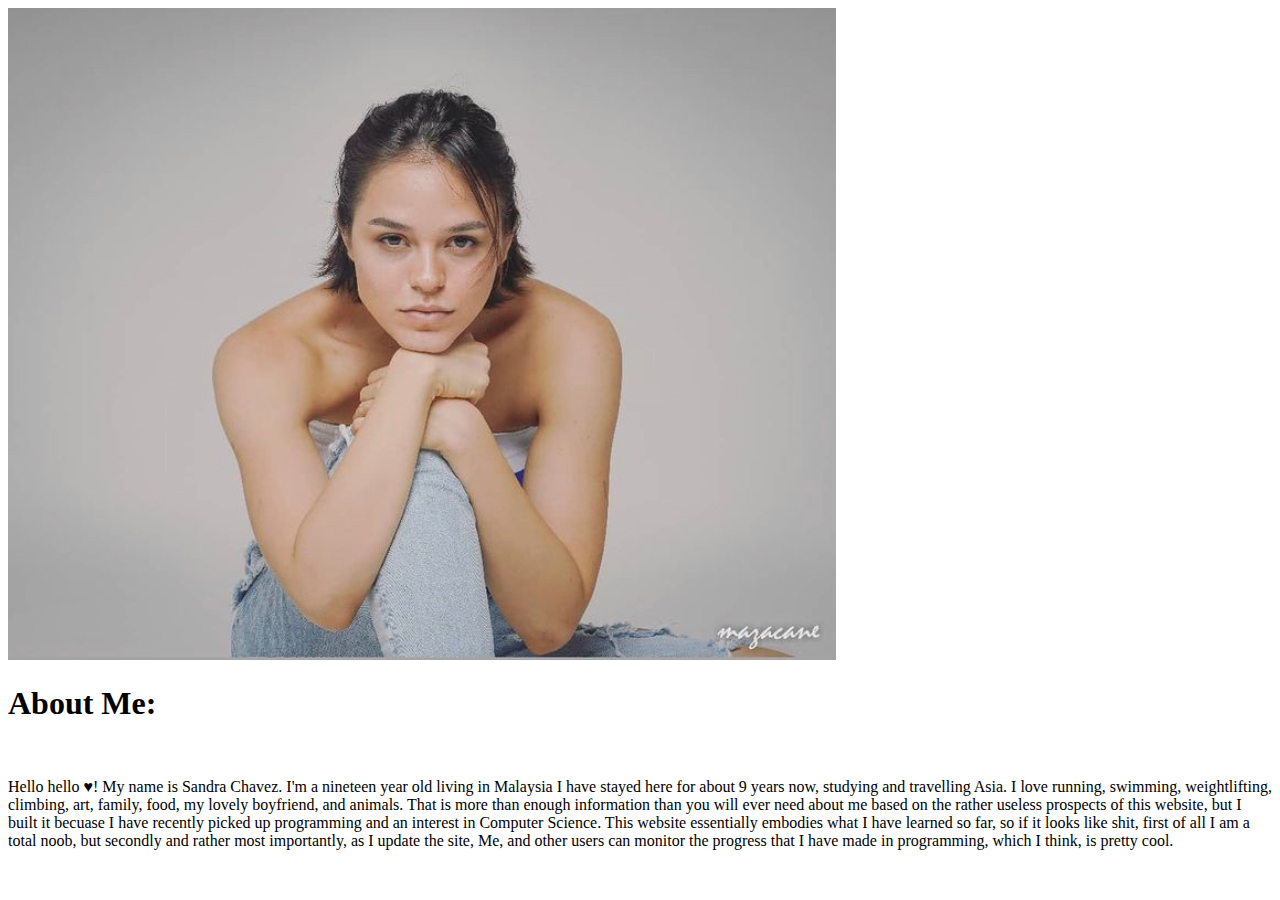
<file: AboutMe.html>
<!DOCTYPE html>
<html lang="en">
<head>
    <meta charset="UTF-8">
    <meta http-equiv="X-UA-Compatible" content="IE=edge">
    <meta name="viewport" content="width=device-width, initial-scale=1.0">
    <title>About Me!</title>
</head>
<body>
    <main>
        <img src="assests/IMG-8060.jpg" alt="Me">
        <h1>About Me:</h1><br>
        
        <p> Hello hello &hearts;! My name is Sandra Chavez. I'm a nineteen year old living in Malaysia
            I have stayed here for about 9 years now, studying and travelling Asia. I love running, swimming,
             weightlifting, climbing, art, family, food, my lovely boyfriend, and animals.
              That is more than enough information than you will ever need about me based on the rather 
              useless prospects of this website, but I built it becuase I have recently picked up programming 
              and an interest in Computer Science. This website essentially embodies what I have learned so 
              far, so if it looks like shit, first of all I am a total noob, but secondly and rather most
               importantly, as I update the site, Me, and other users can monitor the progress that 
               I have made in programming, which I think, is pretty cool.

        </p>

    </main>
    

    
</body>
</html>
</file>
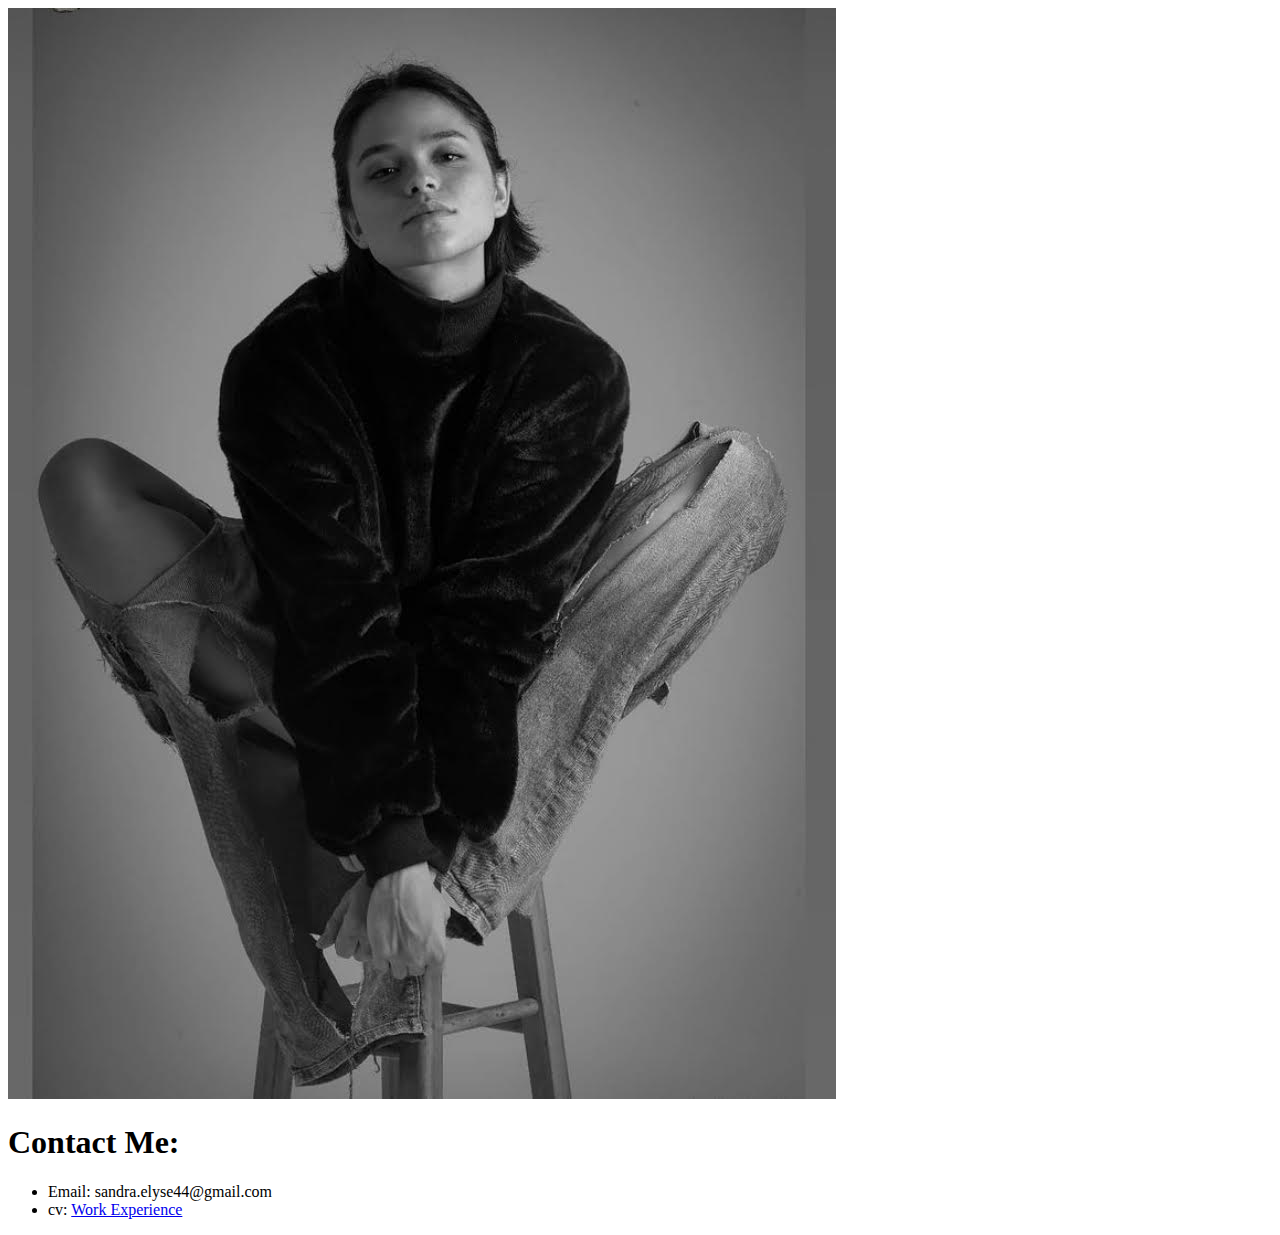
<file: ContactMe.html>
<!DOCTYPE html>
<html lang="en">
<head>
    <meta charset="UTF-8">
    <meta http-equiv="X-UA-Compatible" content="IE=edge">
    <meta name="viewport" content="width=device-width, initial-scale=1.0">
    <title>Contact Me</title>
</head>
<body>
    <img src="assests/unnamed.jpg" alt="Me">
    <h1>Contact Me:</h1>
    
    <ul>
        <li>Email: sandra.elyse44@gmail.com</li>
        <li>cv: <a href="SandraElyseChavez.html">Work Experience</a></li>  
        </ul>
</body>
</html>
</file>
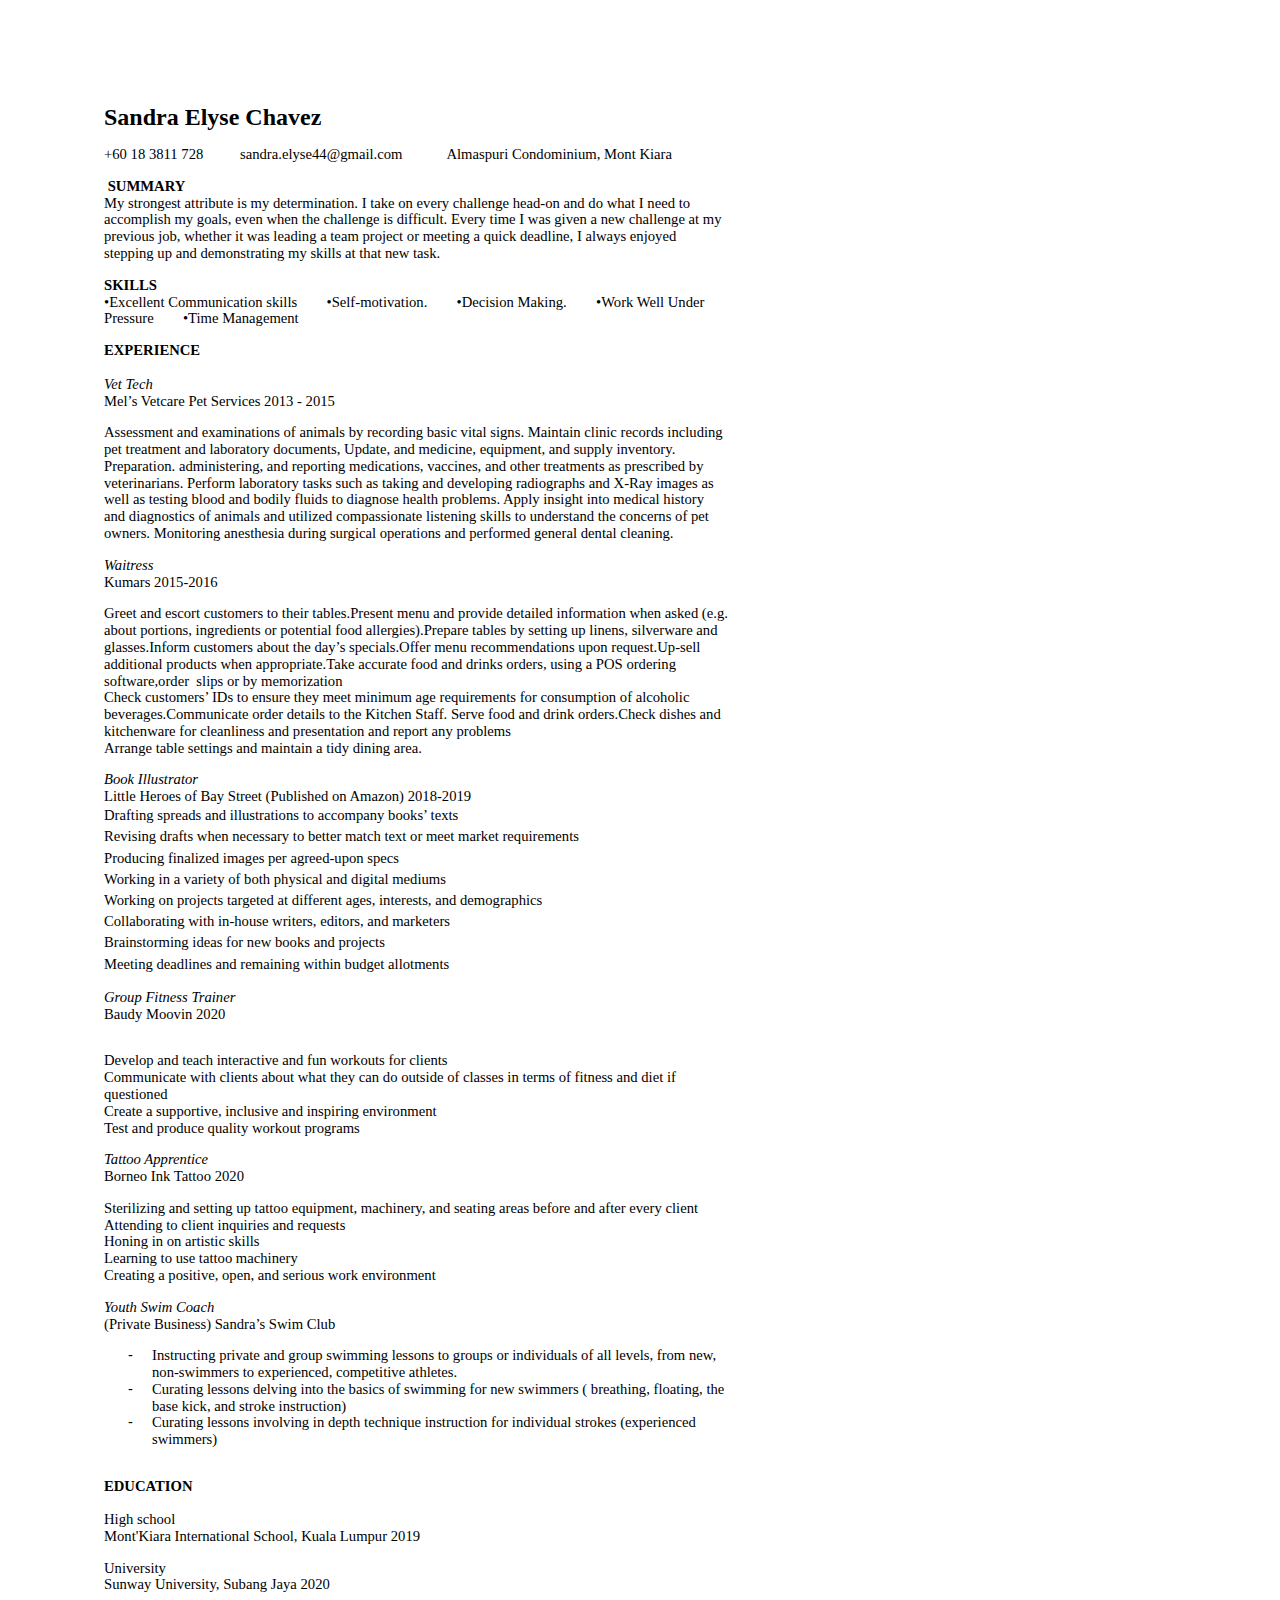
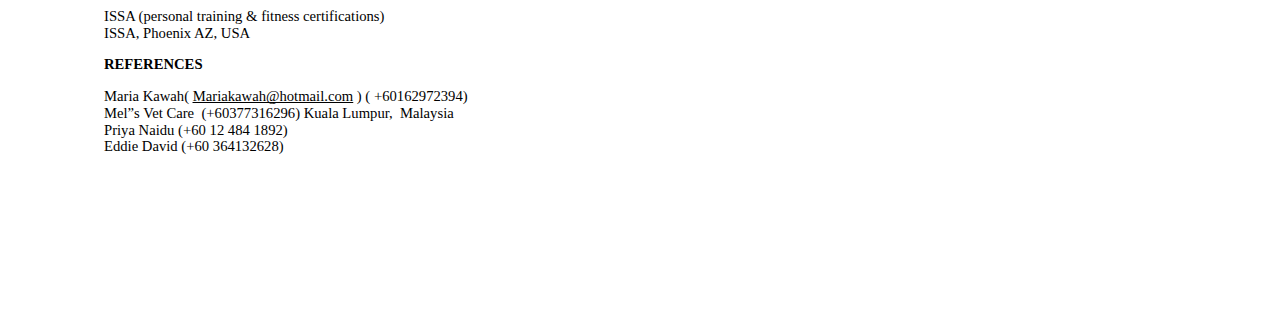
<file: SandraElyseChavez.html>
<html><head><meta content="text/html; charset=UTF-8" http-equiv="content-type"><style type="text/css">ul.lst-kix_kx35u88b8her-1{list-style-type:none}ul.lst-kix_kx35u88b8her-0{list-style-type:none}ul.lst-kix_kx35u88b8her-3{list-style-type:none}ul.lst-kix_kx35u88b8her-2{list-style-type:none}ul.lst-kix_kx35u88b8her-5{list-style-type:none}ul.lst-kix_kx35u88b8her-4{list-style-type:none}ul.lst-kix_kx35u88b8her-7{list-style-type:none}ul.lst-kix_kx35u88b8her-6{list-style-type:none}ul.lst-kix_kx35u88b8her-8{list-style-type:none}ul.lst-kix_mw5pf1mrfzwo-8{list-style-type:none}ul.lst-kix_mw5pf1mrfzwo-4{list-style-type:none}ul.lst-kix_mw5pf1mrfzwo-5{list-style-type:none}ul.lst-kix_mw5pf1mrfzwo-6{list-style-type:none}ul.lst-kix_mw5pf1mrfzwo-7{list-style-type:none}ul.lst-kix_mw5pf1mrfzwo-0{list-style-type:none}ul.lst-kix_mw5pf1mrfzwo-1{list-style-type:none}ul.lst-kix_mw5pf1mrfzwo-2{list-style-type:none}ul.lst-kix_mw5pf1mrfzwo-3{list-style-type:none}.lst-kix_kx35u88b8her-7>li:before{content:"-  "}.lst-kix_kx35u88b8her-8>li:before{content:"-  "}ul.lst-kix_es0jfamqz7j6-7{list-style-type:none}ul.lst-kix_es0jfamqz7j6-8{list-style-type:none}ul.lst-kix_es0jfamqz7j6-5{list-style-type:none}ul.lst-kix_es0jfamqz7j6-6{list-style-type:none}.lst-kix_kx35u88b8her-0>li:before{content:"-  "}ul.lst-kix_es0jfamqz7j6-3{list-style-type:none}ul.lst-kix_es0jfamqz7j6-4{list-style-type:none}ul.lst-kix_es0jfamqz7j6-1{list-style-type:none}ul.lst-kix_es0jfamqz7j6-2{list-style-type:none}.lst-kix_mw5pf1mrfzwo-0>li:before{content:"\0025cf  "}.lst-kix_mw5pf1mrfzwo-1>li:before{content:"\0025cb  "}.lst-kix_es0jfamqz7j6-0>li:before{content:"\0025cf  "}.lst-kix_kx35u88b8her-6>li:before{content:"-  "}.lst-kix_kx35u88b8her-5>li:before{content:"-  "}.lst-kix_es0jfamqz7j6-1>li:before{content:"\0025cb  "}.lst-kix_kx35u88b8her-4>li:before{content:"-  "}.lst-kix_es0jfamqz7j6-2>li:before{content:"\0025a0  "}.lst-kix_kx35u88b8her-2>li:before{content:"-  "}ul.lst-kix_es0jfamqz7j6-0{list-style-type:none}.lst-kix_kx35u88b8her-1>li:before{content:"-  "}.lst-kix_kx35u88b8her-3>li:before{content:"-  "}.lst-kix_es0jfamqz7j6-3>li:before{content:"\0025cf  "}.lst-kix_es0jfamqz7j6-5>li:before{content:"\0025a0  "}.lst-kix_es0jfamqz7j6-4>li:before{content:"\0025cb  "}.lst-kix_es0jfamqz7j6-7>li:before{content:"\0025cb  "}.lst-kix_es0jfamqz7j6-6>li:before{content:"\0025cf  "}.lst-kix_mw5pf1mrfzwo-7>li:before{content:"\0025cb  "}.lst-kix_mw5pf1mrfzwo-8>li:before{content:"\0025a0  "}li.li-bullet-0:before{margin-left:-18pt;white-space:nowrap;display:inline-block;min-width:18pt}.lst-kix_es0jfamqz7j6-8>li:before{content:"\0025a0  "}.lst-kix_mw5pf1mrfzwo-3>li:before{content:"\0025cf  "}.lst-kix_mw5pf1mrfzwo-2>li:before{content:"\0025a0  "}.lst-kix_mw5pf1mrfzwo-4>li:before{content:"\0025cb  "}.lst-kix_mw5pf1mrfzwo-6>li:before{content:"\0025cf  "}.lst-kix_mw5pf1mrfzwo-5>li:before{content:"\0025a0  "}ol{margin:0;padding:0}table td,table th{padding:0}.c1{background-color:#ffffff;padding-top:0pt;padding-bottom:0pt;line-height:1.15;orphans:2;widows:2;text-align:left;height:11pt}.c5{margin-left:36pt;padding-top:0pt;padding-left:0pt;padding-bottom:0pt;line-height:1.15;orphans:2;widows:2;text-align:left}.c9{background-color:#ffffff;padding-top:0pt;padding-bottom:0pt;line-height:1.4444444444444444;orphans:2;widows:2;text-align:left}.c13{color:#000000;font-weight:400;text-decoration:none;vertical-align:baseline;font-size:11pt;font-family:"Arial";font-style:normal}.c0{color:#000000;font-weight:700;text-decoration:none;vertical-align:baseline;font-size:11pt;font-family:"Times New Roman";font-style:normal}.c2{padding-top:0pt;padding-bottom:0pt;line-height:1.15;orphans:2;widows:2;text-align:left;height:11pt}.c8{color:#000000;font-weight:400;text-decoration:none;vertical-align:baseline;font-size:11pt;font-family:"Times New Roman";font-style:italic}.c4{color:#000000;font-weight:400;text-decoration:none;vertical-align:baseline;font-size:11pt;font-family:"Times New Roman";font-style:normal}.c3{background-color:#ffffff;padding-top:0pt;padding-bottom:0pt;line-height:1.15;orphans:2;widows:2;text-align:left}.c12{color:#000000;font-weight:700;text-decoration:none;vertical-align:baseline;font-size:18pt;font-family:"Times New Roman";font-style:normal}.c7{padding-top:0pt;padding-bottom:0pt;line-height:1.15;orphans:2;widows:2;text-align:left}.c14{text-decoration-skip-ink:none;-webkit-text-decoration-skip:none;text-decoration:underline}.c11{background-color:#ffffff;max-width:468pt;padding:72pt 72pt 72pt 72pt}.c6{padding:0;margin:0}.c15{color:inherit;text-decoration:inherit}.c10{font-weight:400;font-family:"Times New Roman"}.title{padding-top:0pt;color:#000000;font-size:26pt;padding-bottom:3pt;font-family:"Arial";line-height:1.15;page-break-after:avoid;orphans:2;widows:2;text-align:left}.subtitle{padding-top:0pt;color:#666666;font-size:15pt;padding-bottom:16pt;font-family:"Arial";line-height:1.15;page-break-after:avoid;orphans:2;widows:2;text-align:left}li{color:#000000;font-size:11pt;font-family:"Arial"}p{margin:0;color:#000000;font-size:11pt;font-family:"Arial"}h1{padding-top:20pt;color:#000000;font-size:20pt;padding-bottom:6pt;font-family:"Arial";line-height:1.15;page-break-after:avoid;orphans:2;widows:2;text-align:left}h2{padding-top:18pt;color:#000000;font-size:16pt;padding-bottom:6pt;font-family:"Arial";line-height:1.15;page-break-after:avoid;orphans:2;widows:2;text-align:left}h3{padding-top:16pt;color:#434343;font-size:14pt;padding-bottom:4pt;font-family:"Arial";line-height:1.15;page-break-after:avoid;orphans:2;widows:2;text-align:left}h4{padding-top:14pt;color:#666666;font-size:12pt;padding-bottom:4pt;font-family:"Arial";line-height:1.15;page-break-after:avoid;orphans:2;widows:2;text-align:left}h5{padding-top:12pt;color:#666666;font-size:11pt;padding-bottom:4pt;font-family:"Arial";line-height:1.15;page-break-after:avoid;orphans:2;widows:2;text-align:left}h6{padding-top:12pt;color:#666666;font-size:11pt;padding-bottom:4pt;font-family:"Arial";line-height:1.15;page-break-after:avoid;font-style:italic;orphans:2;widows:2;text-align:left}</style></head><body class="c11"><p class="c7"><span class="c12">Sandra Elyse Chavez</span></p><p class="c2"><span class="c0"></span></p><p class="c7"><span class="c10">+60 18 3811 728 </span><span class="c4">&nbsp; &nbsp; &nbsp; &nbsp; &nbsp;sandra.elyse44@gmail.com &nbsp; &nbsp; &nbsp; &nbsp; &nbsp; &nbsp;Almaspuri Condominium, Mont Kiara</span></p><p class="c2"><span class="c0"></span></p><p class="c7"><span class="c0">&nbsp;SUMMARY</span></p><p class="c7"><span class="c4">My strongest attribute is my determination. I take on every challenge head-on and do what I need to accomplish my goals, even when the challenge is difficult. Every time I was given a new challenge at my previous job, whether it was leading a team project or meeting a quick deadline, I always enjoyed stepping up and demonstrating my skills at that new task. </span></p><p class="c2"><span class="c4"></span></p><p class="c7"><span class="c0">SKILLS</span></p><p class="c7"><span class="c4">&bull;Excellent Communication skills&nbsp;&nbsp;&nbsp;&nbsp;&nbsp;&nbsp;&nbsp;&nbsp;&bull;Self-motivation.&nbsp;&nbsp;&nbsp;&nbsp;&nbsp;&nbsp;&nbsp;&nbsp;&bull;Decision Making.&nbsp;&nbsp;&nbsp;&nbsp;&nbsp;&nbsp;&nbsp;&nbsp;&bull;Work Well Under Pressure&nbsp;&nbsp;&nbsp;&nbsp;&nbsp;&nbsp;&nbsp;&nbsp;&bull;Time Management&nbsp;&nbsp;&nbsp;&nbsp;&nbsp;&nbsp;&nbsp;&nbsp;</span></p><p class="c2"><span class="c0"></span></p><p class="c7"><span class="c0">EXPERIENCE</span></p><p class="c7"><span class="c4">&nbsp;</span></p><p class="c7"><span class="c8">Vet Tech</span></p><p class="c7"><span class="c4">Mel&rsquo;s Vetcare Pet Services 2013 - 2015 </span></p><p class="c2"><span class="c4"></span></p><p class="c7"><span class="c4">Assessment and examinations of animals by recording basic vital signs. Maintain clinic records including pet treatment and laboratory documents, Update, and medicine, equipment, and supply inventory. Preparation. administering, and reporting medications, vaccines, and other treatments as prescribed by veterinarians. Perform laboratory tasks such as taking and developing radiographs and X-Ray images as well as testing blood and bodily fluids to diagnose health problems. Apply insight into medical history and diagnostics of animals and utilized compassionate listening skills to understand the concerns of pet owners. Monitoring anesthesia during surgical operations and performed general dental cleaning.</span></p><p class="c2"><span class="c4"></span></p><p class="c7"><span class="c8">Waitress</span></p><p class="c7"><span class="c4">Kumars 2015-2016</span></p><p class="c2"><span class="c4"></span></p><p class="c3"><span class="c4">Greet and escort customers to their tables.Present menu and provide detailed information when asked (e.g. about portions, ingredients or potential food allergies).Prepare tables by setting up linens, silverware and glasses.Inform customers about the day&rsquo;s specials.Offer menu recommendations upon request.Up-sell additional products when appropriate.Take accurate food and drinks orders, using a POS ordering software,order &nbsp;slips or by memorization</span></p><p class="c3"><span class="c4">Check customers&rsquo; IDs to ensure they meet minimum age requirements for consumption of alcoholic beverages.Communicate order details to the Kitchen Staff. Serve food and drink orders.Check dishes and kitchenware for cleanliness and presentation and report any problems</span></p><p class="c3"><span class="c4">Arrange table settings and maintain a tidy dining area.</span></p><p class="c1"><span class="c4"></span></p><p class="c3"><span class="c8">Book Illustrator</span></p><p class="c3"><span class="c4">Little Heroes of Bay Street (Published on Amazon) 2018-2019</span></p><p class="c9"><span class="c4">Drafting spreads and illustrations to accompany books&rsquo; texts</span></p><p class="c9"><span class="c4">Revising drafts when necessary to better match text or meet market requirements</span></p><p class="c9"><span class="c4">Producing finalized images per agreed-upon specs</span></p><p class="c9"><span class="c4">Working in a variety of both physical and digital mediums</span></p><p class="c9"><span class="c4">Working on projects targeted at different ages, interests, and demographics</span></p><p class="c9"><span class="c4">Collaborating with in-house writers, editors, and marketers</span></p><p class="c9"><span class="c4">Brainstorming ideas for new books and projects</span></p><p class="c9"><span class="c10">Meeting deadlines and remaining within budget allotments</span></p><p class="c2"><span class="c4"></span></p><p class="c7"><span class="c8">Group Fitness Trainer</span></p><p class="c7"><span class="c4">Baudy Moovin 2020</span></p><p class="c2"><span class="c4"></span></p><p class="c2"><span class="c4"></span></p><p class="c7"><span class="c4">Develop and teach interactive and fun workouts for clients</span></p><p class="c7"><span class="c4">Communicate with clients about what they can do outside of classes in terms of fitness and diet if questioned</span></p><p class="c7"><span class="c4">Create a supportive, inclusive and inspiring environment </span></p><p class="c7"><span class="c4">Test and produce quality workout programs </span></p><p class="c2"><span class="c4"></span></p><p class="c7"><span class="c8">Tattoo Apprentice </span></p><p class="c7"><span class="c4">Borneo Ink Tattoo 2020</span></p><p class="c2"><span class="c4"></span></p><p class="c7"><span class="c4">Sterilizing and setting up tattoo equipment, machinery, and seating areas before and after every client</span></p><p class="c7"><span class="c4">Attending to client inquiries and requests </span></p><p class="c7"><span class="c4">Honing in on artistic skills </span></p><p class="c7"><span class="c4">Learning to use tattoo machinery </span></p><p class="c7"><span class="c4">Creating a positive, open, and serious work environment </span></p><p class="c2"><span class="c4"></span></p><p class="c7"><span class="c8">Youth Swim Coach</span></p><p class="c7"><span class="c4">(Private Business) Sandra&rsquo;s Swim Club</span></p><p class="c2"><span class="c4"></span></p><ul class="c6 lst-kix_kx35u88b8her-0 start"><li class="c5 li-bullet-0"><span class="c4">Instructing private and group swimming lessons to groups or individuals of all levels, from new, non-swimmers to experienced, competitive athletes. </span></li><li class="c5 li-bullet-0"><span class="c4">Curating lessons delving into the basics of swimming for new swimmers ( breathing, floating, the base kick, and stroke instruction) </span></li><li class="c5 li-bullet-0"><span class="c4">Curating lessons involving in depth technique instruction for individual strokes (experienced swimmers) </span></li></ul><p class="c2"><span class="c4"></span></p><p class="c2"><span class="c4"></span></p><p class="c7"><span class="c0">EDUCATION</span></p><p class="c7"><span class="c4">&nbsp;</span></p><p class="c7"><span class="c4">High school </span></p><p class="c7"><span class="c4">Mont&#39;Kiara International School, Kuala Lumpur 2019 </span></p><p class="c2"><span class="c4"></span></p><p class="c7"><span class="c4">University</span></p><p class="c7"><span class="c4">Sunway University, Subang Jaya 2020</span></p><p class="c2"><span class="c4"></span></p><p class="c7"><span class="c4">ISSA (personal training &amp; fitness certifications) </span></p><p class="c7"><span class="c4">ISSA, Phoenix AZ, USA</span></p><p class="c2"><span class="c4"></span></p><p class="c7"><span class="c0">REFERENCES</span></p><p class="c2"><span class="c4"></span></p><p class="c7"><span class="c10">Maria Kawah( </span><span class="c10 c14"><a class="c15" href="mailto:Mariakawah@hotmail.com">Mariakawah@hotmail.com</a></span><span class="c4">&nbsp;) ( +60162972394)</span></p><p class="c7"><span class="c4">Mel&rdquo;s Vet Care &nbsp;(+60377316296) Kuala Lumpur, &nbsp;Malaysia</span></p><p class="c7"><span class="c4">Priya Naidu (+60 12 484 1892) </span></p><p class="c7"><span class="c4">Eddie David (+60 364132628)</span></p><p class="c2"><span class="c4"></span></p><p class="c2"><span class="c4"></span></p><p class="c2"><span class="c4"></span></p><p class="c2"><span class="c4"></span></p><p class="c2"><span class="c13"></span></p></body></html>
</file>
